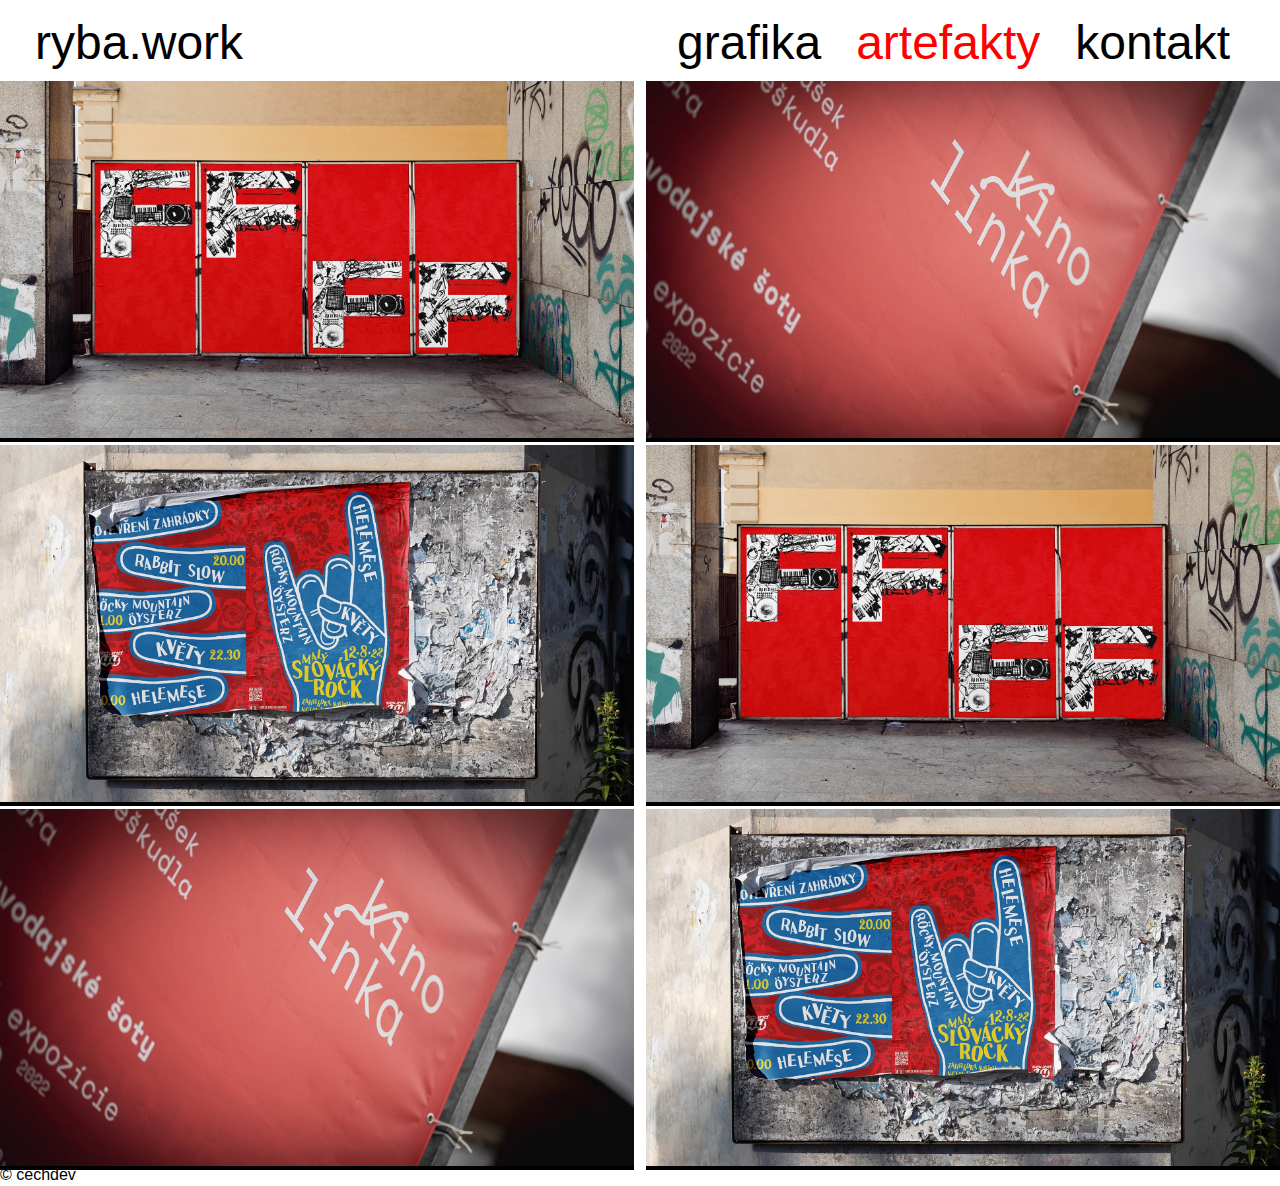
<file: artefacts.html>
<!DOCTYPE html>
<html lang="en">
<head>
    <meta charset="UTF-8">
    <meta name="viewport" content="width=device-width, initial-scale=1.0">
    <title>Artefakty</title>
    <link rel="stylesheet" href="./style.css">    
    <link rel="stylesheet" href="./container.css">    
    <link href="https://fonts.cdnfonts.com/css/neue-haas-grotesk-display-pro" rel="stylesheet">
</head>
<body>
    <header>
        <div class="title">
            <a href="index.html">ryba.work</a>
        </div>
        <nav class="menu">
            <a href="graphics.html">grafika</a>
            <a href="artefacts.html" style="color: red;">artefakty</a>
            <a href="contact.html">kontakt</a>
        </nav>
        <div class="off-screen-menu">
            <a href="graphics.html">grafika</a>
            <a href="artefacts.html" style="color: white;">artefakty</a>
            <a href="contact.html">kontakt</a>
        </div>
        <div class="menu-btn">
            <span></span>
            <span></span>
            <span></span>
        </div>
    </header>

    <div class="container">
        <div class="tile">
            <a href="https://rybaz.cz/"><img src="./img/ff.jpg"/></a>
            <h2>Fakin Fakit</h2>
            <span>plakát</span>
            <p>
                 Lorem ipsum dolor sit amet, consectetuer adipiscing elit.
                 Aenean placerat. Et harum quidem rerum facilis est et expedita distinctio. 
                 Nullam sapien sem, ornare ac, nonummy non, lobortis a enim. Maecenas libero. 
                 In laoreet, magna id viverra tincidunt, sem odio bibendum justo, vel imperdiet sapien wisi sed libero. 
                 Donec ipsum massa, ullamcorper in, auctor et, scelerisque sed, est. Praesent dapibus. Cras elementum. 
                 In enim a arcu imperdiet malesuada. Fusce tellus.
            </p>
        </div>
        <div class="tile">
            <a href="https://rybaz.cz/"><img src="./img/kino.jpg"/></a>
            <h2>Kino Linka</h2>
            <span>identita</span>
            <p>
                Lorem ipsum dolor sit amet, consectetuer adipiscing elit.
                Aenean placerat. Et harum quidem rerum facilis est et expedita distinctio. 
                Nullam sapien sem, ornare ac, nonummy non, lobortis a enim. Maecenas libero. 
                In laoreet, magna id viverra tincidunt, sem odio bibendum justo, vel imperdiet sapien wisi sed libero. 
                Donec ipsum massa, ullamcorper in, auctor et, scelerisque sed, est. Praesent dapibus. Cras elementum. 
                In enim a arcu imperdiet malesuada. Fusce tellus.
            </p>
        </div>
        <div class="tile">
            <a href="https://rybaz.cz/"><img src="./img/sr.jpg"/></a>
            <h2>Slovácký Rock</h2>
            <span>plakát</span>
            <p>
                Lorem ipsum dolor sit amet, consectetuer adipiscing elit.
                Aenean placerat. Et harum quidem rerum facilis est et expedita distinctio. 
                Nullam sapien sem, ornare ac, nonummy non, lobortis a enim. Maecenas libero. 
                In laoreet, magna id viverra tincidunt, sem odio bibendum justo, vel imperdiet sapien wisi sed libero. 
                Donec ipsum massa, ullamcorper in, auctor et, scelerisque sed, est. Praesent dapibus. Cras elementum. 
                In enim a arcu imperdiet malesuada. Fusce tellus.
            </p>

        </div>

        <!------------------------------------------------------------------------------------------------------------------->

        <div class="tile">
            <a href="https://rybaz.cz/"><img src="./img/ff.jpg"/></a>
            <h2>Fakin Fakit</h2>
            <span>plakát</span>
            <p>
                 Lorem ipsum dolor sit amet, consectetuer adipiscing elit.
                 Aenean placerat. Et harum quidem rerum facilis est et expedita distinctio. 
                 Nullam sapien sem, ornare ac, nonummy non, lobortis a enim. Maecenas libero. 
                 In laoreet, magna id viverra tincidunt, sem odio bibendum justo, vel imperdiet sapien wisi sed libero. 
                 Donec ipsum massa, ullamcorper in, auctor et, scelerisque sed, est. Praesent dapibus. Cras elementum. 
                 In enim a arcu imperdiet malesuada. Fusce tellus.
            </p>
        </div>
        <div class="tile">
            <a href="https://rybaz.cz/"><img src="./img/kino.jpg"/></a>
            <h2>Kino Linka</h2>
            <span>identita</span>
            <p>
                Lorem ipsum dolor sit amet, consectetuer adipiscing elit.
                Aenean placerat. Et harum quidem rerum facilis est et expedita distinctio. 
                Nullam sapien sem, ornare ac, nonummy non, lobortis a enim. Maecenas libero. 
                In laoreet, magna id viverra tincidunt, sem odio bibendum justo, vel imperdiet sapien wisi sed libero. 
                Donec ipsum massa, ullamcorper in, auctor et, scelerisque sed, est. Praesent dapibus. Cras elementum. 
                In enim a arcu imperdiet malesuada. Fusce tellus.
            </p>
        </div>
        <div class="tile">
            <a href="https://rybaz.cz/"><img src="./img/sr.jpg"/></a>
            <h2>Slovácký Rock</h2>
            <span>plakát</span>
            <p>
                Lorem ipsum dolor sit amet, consectetuer adipiscing elit.
                Aenean placerat. Et harum quidem rerum facilis est et expedita distinctio. 
                Nullam sapien sem, ornare ac, nonummy non, lobortis a enim. Maecenas libero. 
                In laoreet, magna id viverra tincidunt, sem odio bibendum justo, vel imperdiet sapien wisi sed libero. 
                Donec ipsum massa, ullamcorper in, auctor et, scelerisque sed, est. Praesent dapibus. Cras elementum. 
                In enim a arcu imperdiet malesuada. Fusce tellus.
            </p>

        </div>
    </div>
    <footer>
        <div id="brand">
            <a href="https://cechdev.cz/">© cechdev</a>
        </div>
    </footer>
    <script src="hamburger_menu.js" charset="UTF-8"></script>
</body>
</html>
</file>
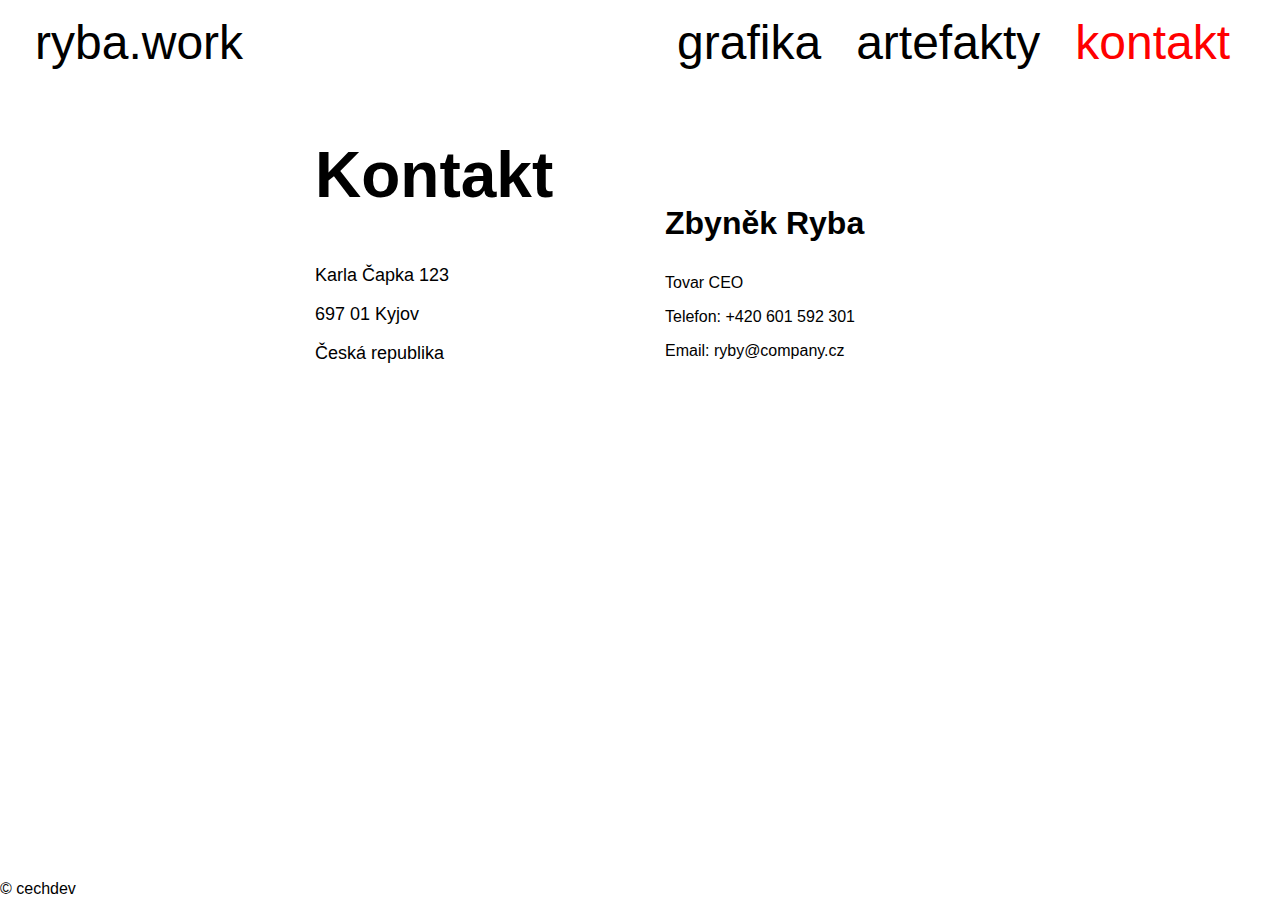
<file: contact.html>
<!DOCTYPE html>
<html lang="en">
<head>
    <meta charset="UTF-8">
    <meta name="viewport" content="width=device-width, initial-scale=1.0">
    <title>Kontakt</title>
    <link rel="stylesheet" href="./style.css">    
    <link rel="stylesheet" href="./contact.css">    
    <link href="https://fonts.cdnfonts.com/css/neue-haas-grotesk-display-pro" rel="stylesheet">
</head>
<body>
    <header>
        <div class="title">
            <a href="index.html">ryba.work</a>
        </div>
        <nav class="menu">
            <a href="graphics.html">grafika</a>
            <a href="artefacts.html">artefakty</a>
            <a href="contact.html" style="color: red;">kontakt</a>
        </nav>
        <div class="off-screen-menu">
            <a href="graphics.html">grafika</a>
            <a href="artefacts.html">artefakty</a>
            <a href="contact.html" style="color: white;">kontakt</a>
        </div>
        <div class="menu-btn">
            <span></span>
            <span></span>
            <span></span>
        </div>
    </header>

    <div class="container">
        <div class="contact-grid">
            <div class="left-section">
                <h2>Kontakt</h2>
                <div class="address">
                    <p>Karla Čapka 123</p>
                    <p>697 01 Kyjov</p>
                    <p>Česká republika</p>
                </div>
            </div>
            
            <div class="right-section">
                <div class="contact-info">
                    <div class="contact-person">
                        <h3>Zbyněk Ryba</h3>
                        <p>Tovar CEO</p>
                        <p>Telefon: +420 601 592 301 </p>
                        <p>Email: ryby@company.cz</p>
                    </div>
                </div>
            </div>
        </div>
    </div>

    <footer>
        <div id="brand">
            <a href="https://cechdev.cz/">© cechdev</a>
        </div>
    </footer>
    <script src="hamburger_menu.js" charset="UTF-8"></script>
</body>
</html>
</file>
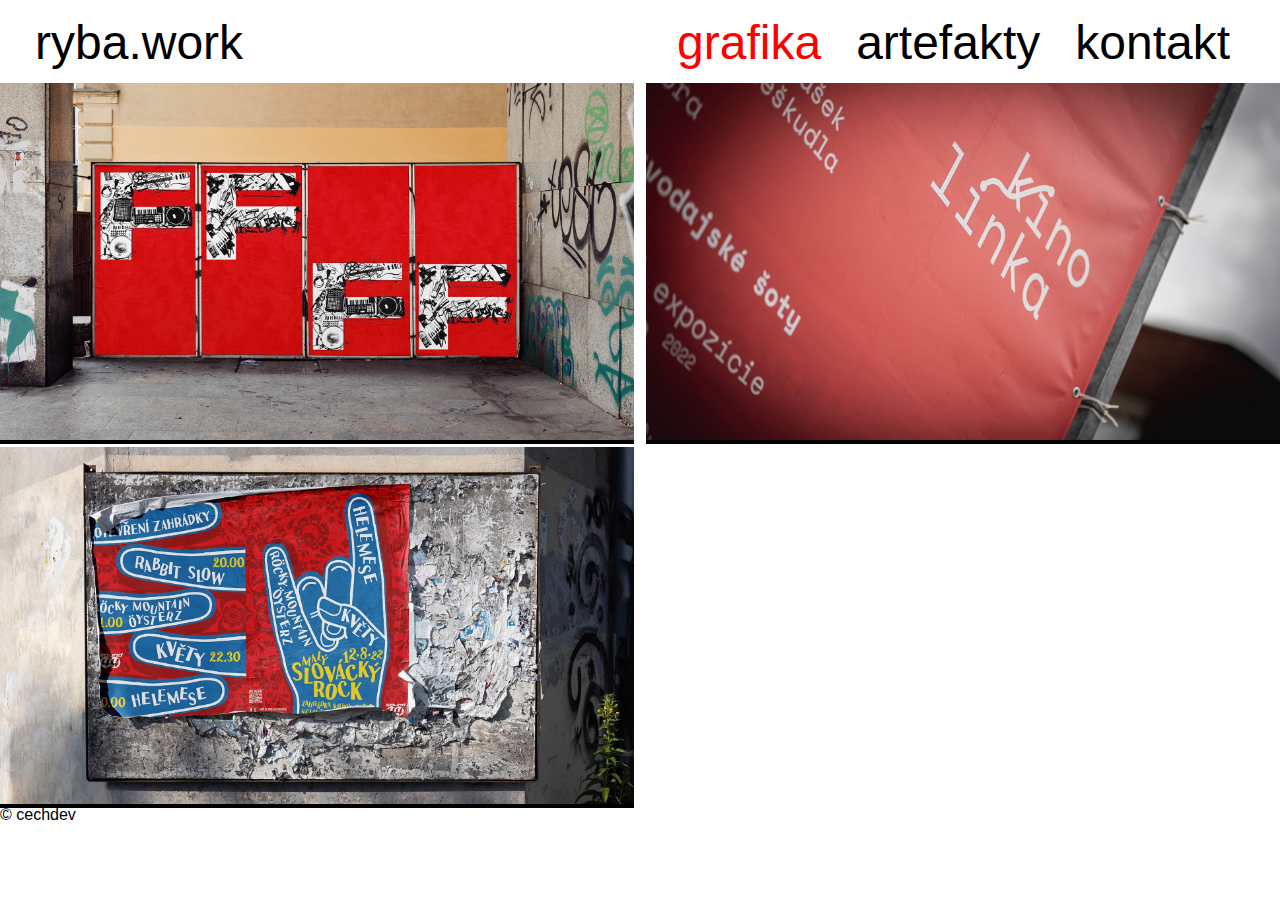
<file: graphics.html>
<!DOCTYPE html>
<html lang="en">
<head>
    <meta charset="UTF-8">
    <meta name="viewport" content="width=device-width, initial-scale=1.0">
    <title>Grafika</title>
    <link rel="stylesheet" href="./style.css">    
    <link rel="stylesheet" href="./container.css">    
    <link href="https://fonts.cdnfonts.com/css/neue-haas-grotesk-display-pro" rel="stylesheet">
</head>
<body>
    <header>
        <div class="title">
            <a href="index.html">ryba.work</a>
        </div>
        <nav class="menu">
            <a href="graphics.html" style="color: red;">grafika</a>
            <a href="artefacts.html">artefakty</a>
            <a href="contact.html">kontakt</a>
        </nav>
        <div class="off-screen-menu">
            <a href="graphics.html" style="color: white;">grafika</a>
            <a href="artefacts.html">artefakty</a>
            <a href="contact.html">kontakt</a>
        </div>
        <div class="menu-btn">
            <span></span>
            <span></span>
            <span></span>
        </div>
    </header>

    <div class="container">
        <div class="tile">
            <a href="https://rybaz.cz/"><img src="./img/ff.jpg"/></a>
            <h2>Fakin Fakit</h2>
            <span>plakát</span>
            <p>
                Lorem ipsum dolor sit amet, consectetuer adipiscing elit.
                Aenean placerat. Et harum quidem rerum facilis est et expedita distinctio. 
                Nullam sapien sem, ornare ac, nonummy non, lobortis a enim. Maecenas libero. 
                In laoreet, magna id viverra tincidunt, sem odio bibendum justo, vel imperdiet sapien wisi sed libero. 
                Donec ipsum massa, ullamcorper in, auctor et, scelerisque sed, est. Praesent dapibus. Cras elementum. 
                In enim a arcu imperdiet malesuada. Fusce tellus.
           </p>        </div>
        <div class="tile">
            <a href="https://rybaz.cz/"><img src="./img/kino.jpg"/></a>
            <h2>Kino Linka</h2>
            <span>identita</span>
            <p>
                Lorem ipsum dolor sit amet, consectetuer adipiscing elit.
                Aenean placerat. Et harum quidem rerum facilis est et expedita distinctio. 
                Nullam sapien sem, ornare ac, nonummy non, lobortis a enim. Maecenas libero. 
                In laoreet, magna id viverra tincidunt, sem odio bibendum justo, vel imperdiet sapien wisi sed libero. 
                Donec ipsum massa, ullamcorper in, auctor et, scelerisque sed, est. Praesent dapibus. Cras elementum. 
                In enim a arcu imperdiet malesuada. Fusce tellus.
           </p>
        </div>
        <div class="tile">
            <a href="https://rybaz.cz/"><img src="./img/sr.jpg"/></a>
            <h2>Slovácký Rock</h2>
            <span>plakát</span>
            <p>
                Lorem ipsum dolor sit amet, consectetuer adipiscing elit.
                Aenean placerat. Et harum quidem rerum facilis est et expedita distinctio. 
                Nullam sapien sem, ornare ac, nonummy non, lobortis a enim. Maecenas libero. 
                In laoreet, magna id viverra tincidunt, sem odio bibendum justo, vel imperdiet sapien wisi sed libero. 
                Donec ipsum massa, ullamcorper in, auctor et, scelerisque sed, est. Praesent dapibus. Cras elementum. 
                In enim a arcu imperdiet malesuada. Fusce tellus.
           </p>
        </div>
    </div>
    <footer>
        <div id="brand">
            <a href="https://cechdev.cz/">© cechdev</a>
        </div>
    </footer>
    <script src="hamburger_menu.js" charset="UTF-8"></script>
</body>
</html>
</file>
<file: style.css>
/*#region general*/
html{
    margin: 0;
    padding: 0;
    box-sizing: border-box;
    height: 100%;
}


header{
    width: 100%;
    padding: 15px 0px;
    top: 0;
    left: 0;
    display: flex;
    justify-content: space-between;
    align-items: center;
    
}

body{
    margin: 0;
    padding: 0;
    cursor: url('img/circle.png'), auto;
    font-family: 'Neue Haas Grotesk Display Pro', sans-serif;
}

a:hover {
    color: lightgray;
}
a{
    cursor: url('img/hollow-circle.png'), auto;
    text-decoration: none;
    color: inherit;
}
/*#endregion*/



.title{
    font-size: 3rem;
    margin-left: 35px;
} 


.menu{
    font-size: 3rem;
    list-style: none;
    display: flex;
    gap: 35px;
    margin-right: 50px;
}

.menu a{
    text-decoration: none;
    transition: color 0.3s ease-in-out;
}


.menu-btn{
    display: none;
    z-index: 2;
}


.off-screen-menu{
    background-color: red;
    height: 100vh;
    width: 100%;
    max-width: 450px;
    position: fixed;
    top: 0;
    right: -450px;
    display: flex;
    flex-direction: column;
    justify-content: center;
    align-items: center;
    font-size: 3rem;
    transition: .3s ease;
    z-index: 1;
}


.project{
    position: absolute;
    bottom: 20px;
    left: 20px;
    font-size: 4rem;
    margin: 0 5%;
}

footer{
    position: absolute;
    bottom: 0;
    width: 100%;
    height: 20px;
}



@media (max-width: 800px) {
    nav a{
        display: none;
    }

    .menu-btn{
        display: flex;
        position: relative;
        justify-content: center;
        align-items: center;
        width: 60px;
        height: 60px;
        cursor: pointer;
        transition: all .5s ease-in-out;
        cursor: url('img/hollow-circle.png'), auto;

    }

    .menu-btn span{
        cursor: url('img/hollow-circle.png'), auto;
        height: 5px;
        width: 100%;
        background-color: red;
        border-radius: 25px;
        position: absolute;
        top: 50%;
        left: 50%;
        transform: translate(-50%, -50%);
        transition: .3s ease;
    }
    .menu-btn span:nth-child(1){
        top: 25%;
    }
    .menu-btn span:nth-child(3){
        top: 75%;
    }
    .menu-btn.open{
        background-color: black;
        transition: background-color 1000ms linear;
    }
    .menu-btn.open span:nth-child(1){
        top: 50%;
        transform: translate(-50%, -50%) rotate(45deg);
    }
    .menu-btn.open span:nth-child(2){
        transform: translateX(-50px);
        background: transparent;
        box-shadow: none;
    }
    .menu-btn.open span:nth-child(3){
        top: 50%;
        transform: translate(-50%, -50%) rotate(-45deg);
    }

    .off-screen-menu.open{
        right: 0;
    }
}
</file>
<file: container.css>
body{
    margin: 0;
    padding: 0;
}

/*#region container*/
.container{
    justify-items: center;
    align-items: center;
    font-optical-sizing: auto;
    display: grid;
    grid-template-columns: 1fr 1fr 1fr;
    gap: 1%;
}

.tile{
    position: relative;
    overflow: hidden;
    background-color: black;
}
.tile img{
    width: 100%;
    height: 100%;
    object-fit: cover;
    transition: opacity 0.5s ease-in-out;
    cursor: url('img/hollow-circle.png'), auto;
}
.tile h2{
    position: absolute;
    top: 10%;
    left: 40%;
    font-size: 1.5rem;
    opacity: 0;
    transition: opacity 0.5s ease-in-out;
    text-align: center;
    color: white;
    cursor: url('img/hollow-circle.png'), auto;
}
.tile span{
    position: absolute;
    top: 25%;
    left: 45%;
    font-size: 1rem;
    padding: 2px;
    opacity: 0;
    border: 1px solid white;
    transition: opacity 0.5s ease-in-out;
    text-align: center;
    color: white;
    cursor: url('img/hollow-circle.png'), auto;

}
.tile p{
    padding: 5%;
    position: absolute;
    top: 20%;
    left: 5%;
    right: 5%;
    font-size: 1rem;
    opacity: 0;
    transition: opacity 0.5s ease-in-out;
    text-align: center;
    color: white;
    cursor: url('img/hollow-circle.png'), auto;
}
.tile:hover img {
    opacity: 0.3; 
}

.tile:hover h2 {
  opacity: 1;
}
.tile:hover span{
    opacity: 1;
}
.tile:hover p {
    opacity: 1;
}



  
@media (max-width: 1850px) {
    .container{
        grid-template-columns: 1fr 1fr;
    }
    .tile{
        width: 100%; 
    }
    footer{
        position: relative;
    }
}

@media (max-width: 850px) {
    .container{
        grid-template-columns: 1fr;
    }
    .tile{
        width: 100%; 
    }
}
</file>
<file: contact.css>
h2{
    font-size: 4rem;
}
h3{
    font-size: 2rem;
}
.container {
    display: flex;
    justify-content: center;
    align-items: center;
    margin: 0 auto;
    width: 100%;
}

.contact-grid {
    display: flex;
    flex-wrap: wrap;
    gap: 50px;
    justify-content: center;
}

.left-section {
    flex: 1;
    min-width: 300px;
    max-width: 500px;
}

.right-section {
    padding-top: 5.5rem;
    flex: 1;
    min-width: 300px;
    max-width: 500px;

}


.address {
    font-size: 18px;
    margin-bottom: 40px;
}

.contact-info {
    margin-top: 20px;
}

.contact-person {
    margin-bottom: 30px;
}

.contact-person p {
    font-size: 16px;
    margin-bottom: 5px;
}

#brand{
    margin-top: auto;
}

@media (max-width: 768px) {
    .contact-grid {
        flex-direction: column;
        gap: 30px;
        align-items: center;
    }
}
</file>
